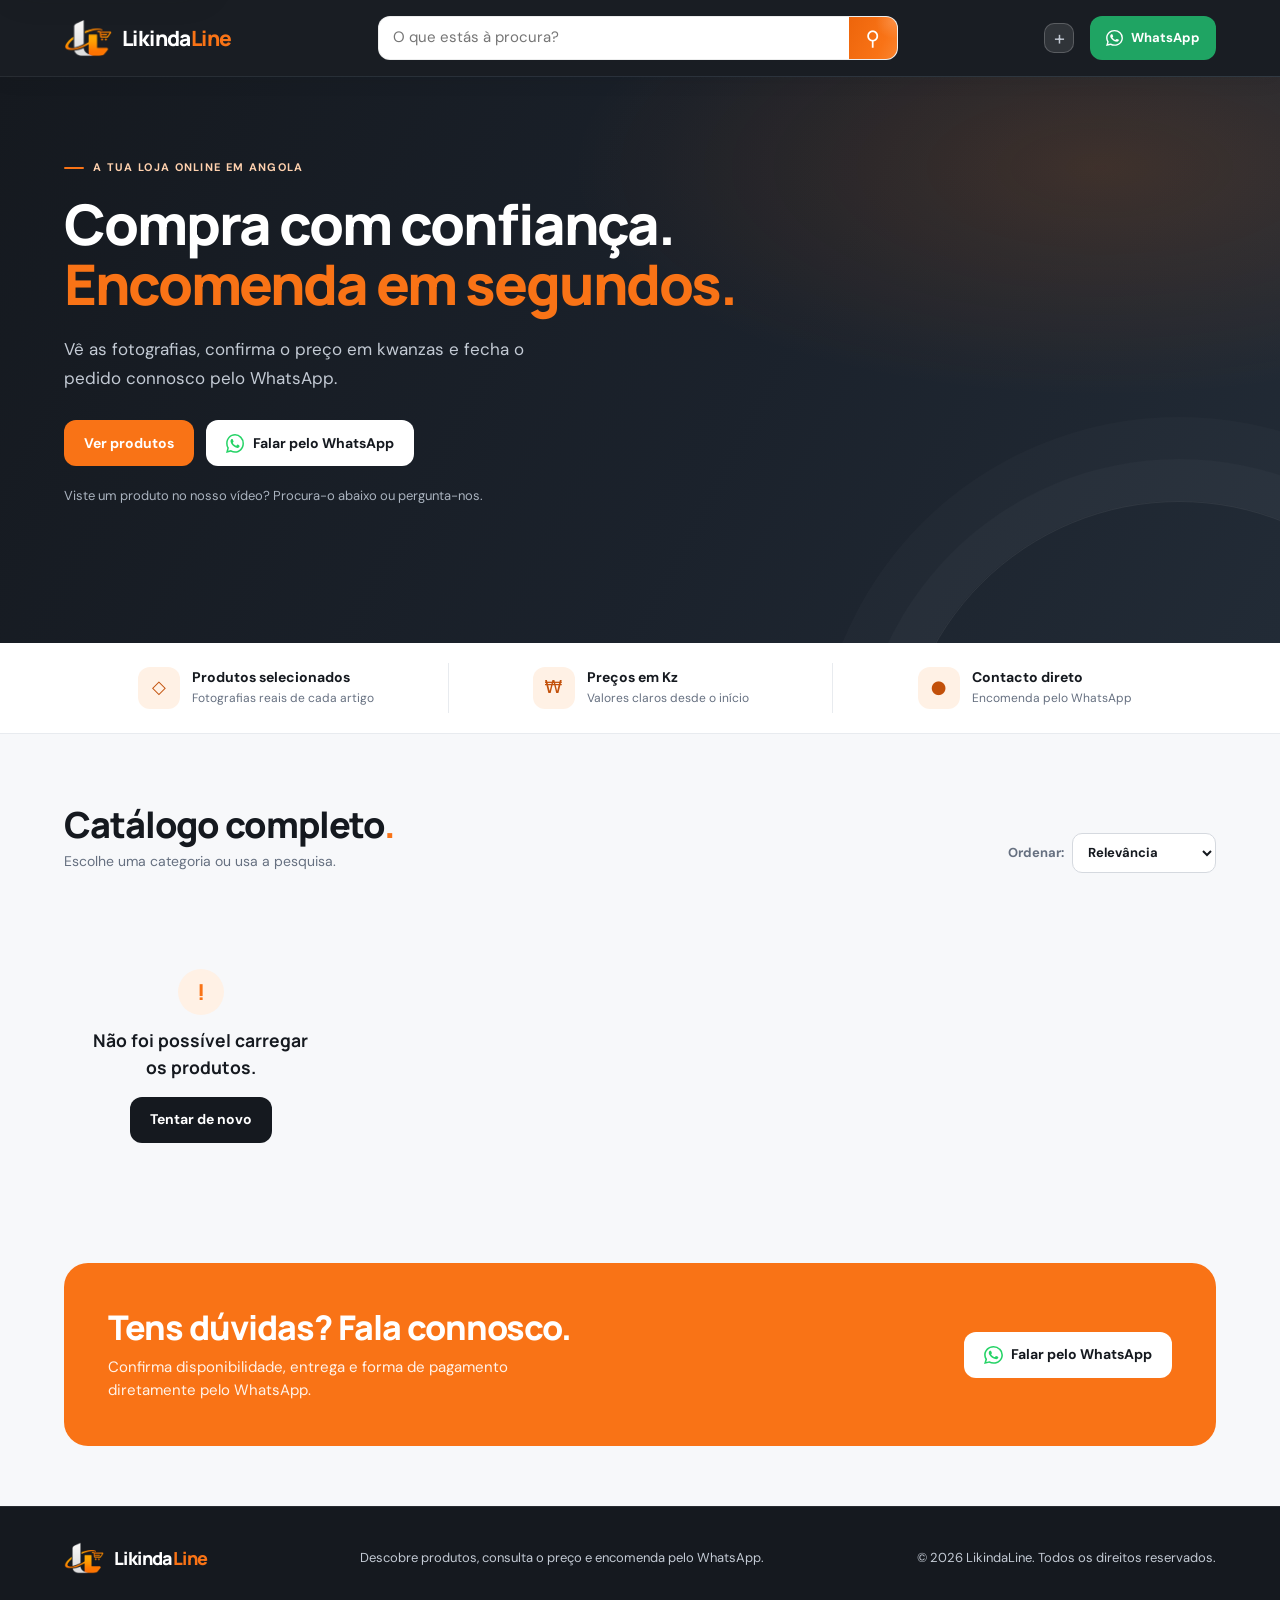
<file: index.html>
<!doctype html>
<html lang="pt-AO">
  <head>
    <meta charset="UTF-8" />
    <meta name="viewport" content="width=device-width, initial-scale=1" />
    <meta name="theme-color" content="#15191f" />
    <link rel="icon" href="img/logo-mark.png" type="image/png" />
    <link rel="preconnect" href="https://fonts.googleapis.com" />
    <link rel="preconnect" href="https://fonts.gstatic.com" crossorigin />
    <link
      rel="stylesheet"
      href="https://fonts.googleapis.com/css2?family=DM+Sans:wght@400;700&family=Manrope:wght@700;800&display=swap"
    />
    <link rel="stylesheet" href="css/style.css" />
    <title>LikindaLine | Produtos em Kz com encomenda pelo WhatsApp</title>
    <meta
      name="description"
      content="Descobre os produtos da LikindaLine, consulta preços em kwanzas e encomenda diretamente pelo WhatsApp."
    />
    <link rel="canonical" href="https://SEU-DOMINIO.vercel.app/" />
    <meta property="og:type" content="website" />
    <meta property="og:site_name" content="LikindaLine" />
    <meta property="og:locale" content="pt_AO" />
    <meta
      property="og:title"
      content="LikindaLine | Produtos em Kz com encomenda pelo WhatsApp"
    />
    <meta
      property="og:description"
      content="Fotografias, preços em kwanzas e encomenda direta pelo WhatsApp."
    />
    <meta property="og:url" content="https://SEU-DOMINIO.vercel.app/" />
    <meta
      property="og:image"
      content="https://SEU-DOMINIO.vercel.app/img/og-likindaline.png"
    />
    <meta property="og:image:width" content="1200" />
    <meta property="og:image:height" content="630" />
    <meta name="twitter:card" content="summary_large_image" />
  </head>
  <body>
    <a class="skip-link" href="#main-content">Saltar para o conteúdo</a>
    <header class="site-header">
      <a
        class="brand"
        href="index.html"
        aria-label="LikindaLine — página inicial"
        ><img class="brand-mark" src="img/logo-mark.png" alt="" aria-hidden="true" /><span
          >Likinda<span class="brand-accent">Line</span></span
        ></a
      >
      <form class="search-form" id="search-form" role="search">
        <input
          id="search-input"
          type="search"
          placeholder="O que estás à procura?"
          aria-label="Pesquisar produtos"
          autocomplete="off"
        />
        <button type="submit" aria-label="Pesquisar">&#9906;</button>
      </form>
      <a
        class="admin-shortcut"
        href="admin.html"
        aria-label="Abrir painel de administração"
        title="Painel de administração"
        >+</a
      >
      <a
        class="button header-whatsapp wa-btn"
        data-whatsapp
        href="#"
        aria-label="Falar connosco pelo WhatsApp"
        ><img class="whatsapp-icon" src="img/whatsapp.svg" alt="" /><span class="wa-label">WhatsApp</span></a
      >
    </header>

    <main id="main-content">
      <section class="hero" aria-labelledby="hero-title">
        <div class="hero-copy">
          <span class="hero-eyebrow">A tua loja online em Angola</span>
          <h1 id="hero-title">
            Compra com confiança.<br /><span>Encomenda em segundos.</span>
          </h1>
          <p>
            Vê as fotografias, confirma o preço em kwanzas e fecha o pedido
            connosco pelo WhatsApp.
          </p>
          <div class="hero-actions">
            <a href="#catalogo" class="button button-orange">Ver produtos</a>
            <a class="button button-light wa-btn" data-whatsapp href="#"
              ><img class="whatsapp-icon" src="img/whatsapp.svg" alt="" />Falar pelo WhatsApp</a
            >
          </div>
          <p class="hero-note">
            Viste um produto no nosso vídeo? Procura-o abaixo ou pergunta-nos.
          </p>
        </div>
        <div class="hero-art">
          <a class="hero-card hidden" id="hero-product" href="#catalogo"></a>
        </div>
      </section>

      <section class="benefits" aria-label="Vantagens">
        <div>
          <span class="benefit-icon" aria-hidden="true">&#9671;</span
          ><span
            ><strong>Produtos selecionados</strong
            ><small>Fotografias reais de cada artigo</small></span
          >
        </div>
        <div>
          <span class="benefit-icon" aria-hidden="true">&#8361;</span
          ><span
            ><strong>Preços em Kz</strong
            ><small>Valores claros desde o início</small></span
          >
        </div>
        <div>
          <span class="benefit-icon" aria-hidden="true">&#9679;</span
          ><span
            ><strong>Contacto direto</strong
            ><small>Encomenda pelo WhatsApp</small></span
          >
        </div>
      </section>

      <section
        class="featured-section hidden"
        id="destaques"
        aria-labelledby="destaques-title"
      >
        <div class="section-heading">
          <div>
            <h2 id="destaques-title">
              Produtos em destaque<span class="orange-dot">.</span>
            </h2>
            <p>Os favoritos da semana.</p>
          </div>
        </div>
        <div class="product-grid" id="featured-grid"></div>
      </section>

      <section
        class="catalog-section"
        id="catalogo"
        aria-labelledby="catalogo-title"
      >
        <div class="section-heading">
          <div>
            <h2 id="catalogo-title">
              Catálogo completo<span class="orange-dot">.</span>
            </h2>
            <p>Escolhe uma categoria ou usa a pesquisa.</p>
          </div>
          <div class="catalog-tools">
            <span
              class="product-count"
              id="product-count"
              aria-live="polite"
            ></span>
            <label class="sort-control" for="product-sort">
              <span>Ordenar:</span>
              <select id="product-sort">
                <option value="relevance">Relevância</option>
                <option value="price-asc">Menor preço</option>
                <option value="price-desc">Maior preço</option>
                <option value="name">Nome A–Z</option>
              </select>
            </label>
          </div>
        </div>
        <div
          class="category-row"
          id="category-row"
          role="group"
          aria-label="Categorias"
        ></div>
        <div class="product-grid" id="product-grid">
          <div class="loading-state">A carregar os produtos...</div>
        </div>
        <div class="empty-state hidden" id="empty-state">
          <span>?</span>
          <h3>Nenhum produto encontrado</h3>
          <p>Tenta outra pesquisa ou escolhe outra categoria.</p>
          <button class="button button-dark" id="clear-filters" type="button">
            Limpar pesquisa e filtros
          </button>
        </div>
      </section>

      <section
        class="stories-section hidden"
        id="clientes-satisfeitos"
        aria-labelledby="stories-title"
      >
        <div class="section-heading">
          <div>
            <h2 id="stories-title">
              Clientes satisfeitos<span class="orange-dot">.</span>
            </h2>
            <p>Experiências e momentos partilhados pelos nossos clientes.</p>
          </div>
        </div>
        <p class="stories-status" id="stories-status" role="status"></p>
        <div class="stories-grid" id="stories-grid"></div>
      </section>

      <section class="cta-banner" aria-labelledby="cta-title">
        <div>
          <h2 id="cta-title">Tens dúvidas? Fala connosco.</h2>
          <p>
            Confirma disponibilidade, entrega e forma de pagamento diretamente
            pelo WhatsApp.
          </p>
        </div>
        <a
          class="button button-light wa-btn"
          id="banner-whatsapp"
          data-whatsapp
          href="#"
          ><img class="whatsapp-icon" src="img/whatsapp.svg" alt="" />Falar pelo WhatsApp</a
        >
      </section>
    </main>

    <footer class="site-footer">
      <a class="brand footer-brand" href="index.html"
        ><img class="brand-mark" src="img/logo-mark.png" alt="" aria-hidden="true" /><span
          >Likinda<span class="brand-accent">Line</span></span
        ></a
      >
      <p>Descobre produtos, consulta o preço e encomenda pelo WhatsApp.</p>
      <span
        >&copy; <span data-year></span> LikindaLine. Todos os direitos
        reservados.</span
      >
    </footer>
    <script src="js/config.js"></script>
    <script src="js/app.js"></script>
  </body>
</html>
</file>
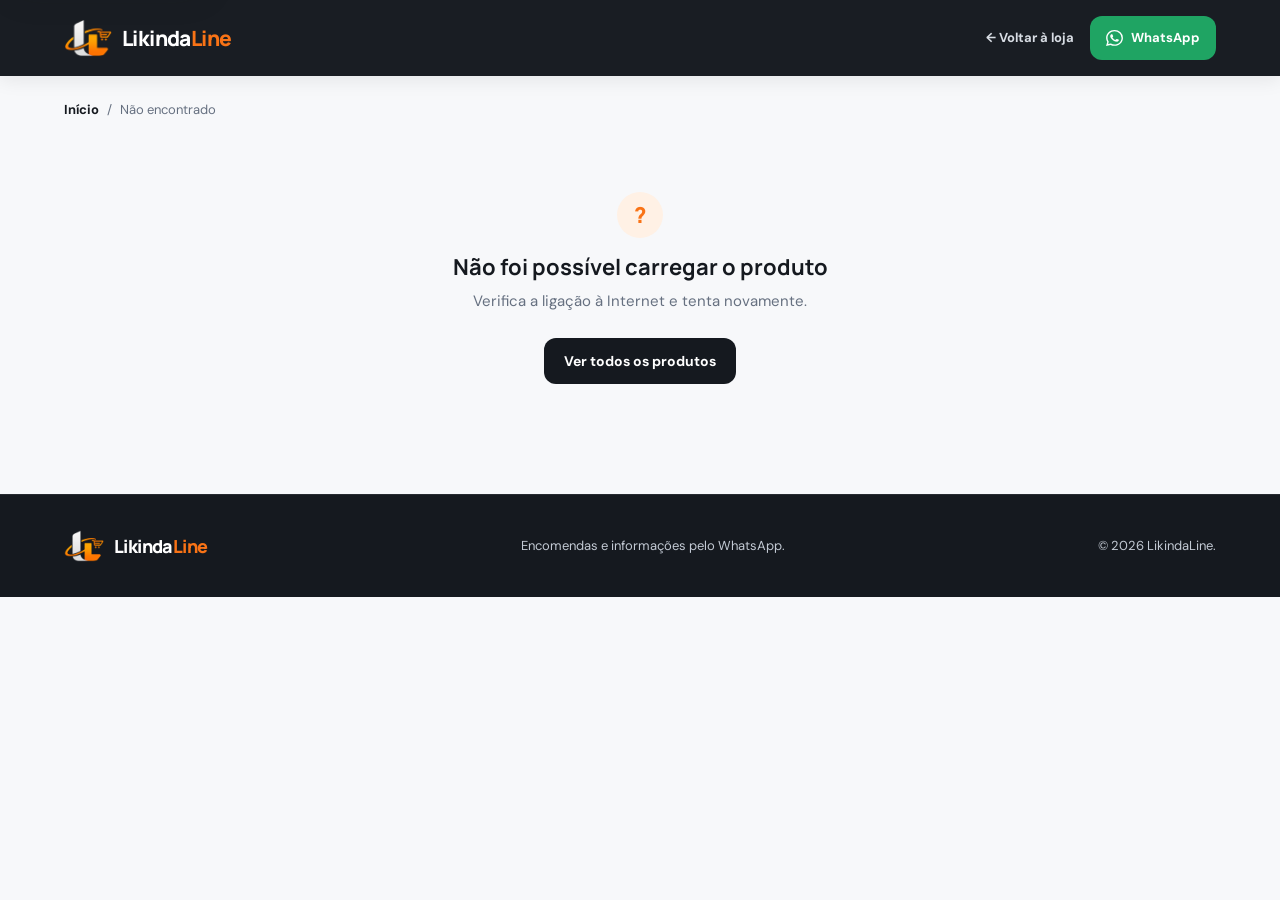
<file: produto.html>
<!doctype html>
<html lang="pt-AO">
  <head>
    <meta charset="UTF-8" />
    <meta name="viewport" content="width=device-width, initial-scale=1" />
    <meta name="theme-color" content="#15191f" />
    <link rel="icon" href="img/logo-mark.png" type="image/png" />
    <link rel="preconnect" href="https://fonts.googleapis.com" />
    <link rel="preconnect" href="https://fonts.gstatic.com" crossorigin />
    <link
      rel="stylesheet"
      href="https://fonts.googleapis.com/css2?family=DM+Sans:wght@400;700&family=Manrope:wght@700;800&display=swap"
    />
    <link rel="stylesheet" href="css/style.css" />
    <title>Produto | LikindaLine</title>
    <meta
      name="description"
      content="Consulta fotografias, preço em kwanzas e disponibilidade deste produto da LikindaLine."
    />
    <meta property="og:type" content="product" />
    <meta property="og:site_name" content="LikindaLine" />
    <meta property="og:locale" content="pt_AO" />
    <meta property="og:title" content="Produto | LikindaLine" />
    <meta
      property="og:description"
      content="Consulta fotografias, preço em kwanzas e disponibilidade."
    />
    <meta property="og:url" content="" />
    <meta
      property="og:image"
      content="https://SEU-DOMINIO.vercel.app/img/og-likindaline.png"
    />
    <meta name="twitter:card" content="summary_large_image" />
  </head>
  <body class="product-page">
    <a class="skip-link" href="#main-content">Saltar para o conteúdo</a>
    <header class="site-header">
      <a
        class="brand"
        href="index.html"
        aria-label="LikindaLine — página inicial"
        ><img class="brand-mark" src="img/logo-mark.png" alt="" aria-hidden="true" /><span
          >Likinda<span class="brand-accent">Line</span></span
        ></a
      >
      <a class="back-link" href="index.html">&larr; Voltar à loja</a>
      <a
        class="button header-whatsapp wa-btn"
        data-whatsapp
        href="#"
        aria-label="Falar connosco pelo WhatsApp"
        ><img class="whatsapp-icon" src="img/whatsapp.svg" alt="" /><span class="wa-label">WhatsApp</span></a
      >
    </header>
    <main class="product-detail-wrap" id="main-content">
      <nav class="breadcrumbs" aria-label="Localização">
        <a href="index.html">Início</a><span aria-hidden="true">/</span
        ><span id="crumb-product">Produto</span>
      </nav>
      <article id="product-detail" class="product-detail">
        <p class="loading-state">A carregar produto...</p>
      </article>
      <section
        class="related-section"
        id="related-section"
        aria-labelledby="related-title"
      >
        <div class="section-heading">
          <div>
            <h2 id="related-title">
              Também podes gostar<span class="orange-dot">.</span>
            </h2>
          </div>
        </div>
        <div class="product-grid" id="related-grid"></div>
      </section>
    </main>
    <footer class="site-footer">
      <a class="brand footer-brand" href="index.html"
        ><img class="brand-mark" src="img/logo-mark.png" alt="" aria-hidden="true" /><span
          >Likinda<span class="brand-accent">Line</span></span
        ></a
      >
      <p>Encomendas e informações pelo WhatsApp.</p>
      <span>&copy; <span data-year></span> LikindaLine.</span>
    </footer>
    <script src="js/config.js"></script>
    <script src="js/app.js"></script>
    <script src="js/produto.js"></script>
  </body>
</html>
</file>
<file: css/style.css>
/* LikindaLine — estilos. Tipografia carregada via <link> nos HTML (sem @import bloqueante). */
:root {
  --ink: #15191f;
  --ink-2: #222a34;
  --muted: #667080;
  --orange: #f97316;
  --orange-dark: #c2500a;
  --orange-soft: #fff1e5;
  --line: #e8eaee;
  --bg: #f6f7f9;
  --green: #137a4b;
  --red: #c62828;
  --radius: 18px;
  --pad: max(5vw, 18px);
  --shadow: 0 12px 34px rgba(21, 25, 31, 0.1);
  --head: Manrope, system-ui, sans-serif;
}
*,
*::before,
*::after {
  box-sizing: border-box;
}
html {
  scroll-behavior: smooth;
  -webkit-text-size-adjust: 100%;
}
body {
  margin: 0;
  color: var(--ink);
  font:
    400 15px/1.55 "DM Sans",
    system-ui,
    -apple-system,
    "Segoe UI",
    Roboto,
    sans-serif;
  background: #f7f8fa;
  overflow-x: clip;
}
img {
  max-width: 100%;
  display: block;
}
a {
  color: inherit;
  text-decoration: none;
}
button,
input,
select,
textarea {
  font: inherit;
  color: inherit;
}
button {
  cursor: pointer;
}
h1,
h2,
h3,
p {
  margin-top: 0;
}
h1,
h2,
h3 {
  font-family: var(--head);
  overflow-wrap: anywhere;
}
:focus-visible {
  outline: 3px solid var(--orange);
  outline-offset: 2px;
}
.hidden {
  display: none !important;
}
.skip-link {
  position: fixed;
  z-index: 100;
  top: 10px;
  left: 10px;
  padding: 10px 14px;
  border-radius: 10px;
  background: #fff;
  color: var(--ink);
  font-weight: 700;
  box-shadow: var(--shadow);
  transform: translateY(-160%);
}
.skip-link:focus {
  transform: translateY(0);
}
@media (prefers-reduced-motion: reduce) {
  * {
    animation: none !important;
    transition: none !important;
    scroll-behavior: auto !important;
  }
}

/* ---- cabeçalho ---- */
.site-header {
  min-height: 76px;
  padding: 12px var(--pad);
  display: flex;
  flex-wrap: wrap;
  align-items: center;
  gap: 10px 16px;
  background: rgba(21, 25, 31, 0.98);
  color: #fff;
  position: sticky;
  top: 0;
  z-index: 20;
  box-shadow: 0 4px 18px rgba(21, 25, 31, 0.08);
}
.brand {
  display: inline-flex;
  align-items: center;
  gap: 10px;
  font: 800 21px/1 var(--head);
  letter-spacing: -0.6px;
  white-space: nowrap;
  flex: none;
}
.brand-mark {
  display: block;
  width: 48px;
  height: 40px;
  object-fit: contain;
  flex: none;
}
.brand-accent {
  color: var(--orange);
}
.search-form {
  flex: 1 1 260px;
  min-width: 0;
  max-width: 520px;
  margin: 0 auto;
  height: 44px;
  display: flex;
  border: 1px solid rgba(21, 25, 31, 0.08);
  border-radius: 12px;
  overflow: hidden;
  background: #fff;
}
.search-form input {
  flex: 1;
  min-width: 0;
  border: 0;
  outline: 0;
  background: transparent;
  padding: 0 14px;
  color: var(--ink);
}
.search-form button {
  flex: none;
  width: 48px;
  border: 0;
  background:
    radial-gradient(circle at 92% 10%, rgba(255, 255, 255, 0.18), transparent 30%),
    linear-gradient(115deg, #ed650b, #f97316 68%, #fa842f);
  color: #fff;
  font-size: 20px;
}
.back-link {
  margin-left: auto;
  font-size: 13px;
  font-weight: 700;
  color: #d8dde4;
  white-space: nowrap;
}
.back-link:hover {
  color: #fff;
}

/* ---- botões (WhatsApp incluído) ---- */
.button {
  display: inline-flex;
  align-items: center;
  justify-content: center;
  gap: 0.6em;
  min-height: 46px;
  max-width: 100%;
  min-width: 0;
  padding: 12px 20px;
  border: 0;
  border-radius: 12px;
  font-weight: 700;
  font-size: 14px;
  line-height: 1.25;
  text-align: center;
  overflow-wrap: anywhere;
  transition:
    transform 0.15s,
    background 0.2s;
}
.button:hover {
  transform: translateY(-2px);
}
.button-dark {
  background: var(--ink);
  color: #fff;
}
.button-dark:hover {
  background: var(--ink-2);
}
.button-orange {
  background: var(--orange);
  color: #fff;
}
.button-orange:hover {
  background: #ea6a0a;
}
.button-light {
  background: #fff;
  color: var(--ink);
}
.button-outline {
  background: #fff;
  border: 1px solid #d5d9df;
}
.admin-shortcut {
  flex: none;
  display: inline-flex;
  align-items: center;
  justify-content: center;
  width: 30px;
  min-height: 30px;
  padding: 0;
  border: 1px solid rgba(255, 255, 255, 0.2);
  border-radius: 10px;
  background: rgba(255, 255, 255, 0.1);
  color: #c3cad4;
  box-shadow: none;
  font-size: 20px;
  line-height: 1;
  font-weight: 400;
  transition:
    background 0.15s,
    color 0.15s;
}
.admin-shortcut:hover,
.admin-shortcut:focus-visible {
  background: rgba(255, 255, 255, 0.14);
  color: #fff;
}
.whatsapp-icon {
  display: block;
  width: 1.3em;
  height: 1.3em;
  flex: none;
}
.header-whatsapp .whatsapp-icon,
.whatsapp-buy .whatsapp-icon {
  filter: brightness(0) invert(1);
}
.header-whatsapp {
  flex: none;
  min-height: 44px;
  padding: 9px 16px;
  background: #1fa463;
  color: #fff;
  font-size: 13px;
}
.header-whatsapp:hover {
  background: #188a53;
}
.whatsapp-buy {
  display: flex;
  width: 100%;
  min-height: 54px;
  background: #1fa463;
  color: #fff;
  font-size: 16px;
}
.whatsapp-buy:hover {
  background: #188a53;
}

/* ---- hero (banner promocional) ---- */
.hero {
  position: relative;
  isolation: isolate;
  overflow: hidden;
  padding: clamp(48px, 6vw, 76px) var(--pad);
  display: grid;
  grid-template-columns: minmax(0, 1fr);
  gap: clamp(24px, 5vw, 60px);
  align-items: center;
  background:
    radial-gradient(ellipse at 86% 16%, rgba(249, 115, 22, 0.15), transparent 34%),
    linear-gradient(118deg, #15191f 0%, #1b222c 58%, #222b36 100%);
  color: #fff;
  border-top: 1px solid rgba(255, 255, 255, 0.08);
}
.hero::after {
  position: absolute;
  z-index: -1;
  content: "";
  width: min(44vw, 560px);
  aspect-ratio: 1;
  right: -14%;
  bottom: -74%;
  border: 1px solid rgba(255, 255, 255, 0.07);
  border-radius: 50%;
  box-shadow:
    0 0 0 42px rgba(255, 255, 255, 0.025),
    0 0 0 84px rgba(255, 255, 255, 0.02);
}
.hero.hero-with-product {
  grid-template-columns: minmax(0, 1.1fr) minmax(260px, 0.9fr);
}
.hero-copy {
  max-width: 760px;
  min-width: 0;
}
.hero:not(.hero-with-product) .hero-copy {
  max-width: 850px;
}
.hero-eyebrow {
  display: inline-flex;
  align-items: center;
  gap: 9px;
  margin-bottom: 18px;
  color: #ffd1ae;
  font-size: 11px;
  font-weight: 700;
  letter-spacing: 0.12em;
  line-height: 1.4;
  text-transform: uppercase;
}
.hero-eyebrow::before {
  width: 20px;
  height: 2px;
  content: "";
  border-radius: 2px;
  background: var(--orange);
}
.hero h1 {
  font: 800 clamp(38px, 4.8vw, 56px)/1.08 var(--head);
  letter-spacing: -2px;
  margin: 0 0 20px;
}
.hero h1 span {
  color: var(--orange);
}
.hero-copy > p:not(.hero-note) {
  color: #c3cad4;
  font-size: 17px;
  line-height: 1.7;
  max-width: 510px;
  margin-bottom: 28px;
}
.hero-actions {
  display: flex;
  flex-wrap: wrap;
  gap: 12px;
}
.hero-note {
  margin: 20px 0 0;
  max-width: 560px;
  font-size: 13px;
  color: #aab3bf;
}
.hero-art {
  display: grid;
  place-items: center;
  min-width: 0;
}
.hero-card {
  position: relative;
  display: block;
  width: min(380px, 100%);
  aspect-ratio: 0.94;
  border: 1px solid rgba(255, 255, 255, 0.18);
  border-radius: 24px;
  overflow: hidden;
  background: #2a323d;
  box-shadow:
    0 28px 70px rgba(0, 0, 0, 0.32),
    0 0 0 8px rgba(249, 115, 22, 0.12);
  transform: rotate(1deg);
}
.hero-card img {
  width: 100%;
  height: 100%;
  object-fit: cover;
}
.hero-card-caption {
  position: absolute;
  inset: auto 0 0;
  padding: 44px 18px 18px;
  display: flex;
  flex-direction: column;
  gap: 2px;
  background: linear-gradient(transparent, rgba(21, 25, 31, 0.92));
}
.hero-card-caption small {
  font-size: 12px;
  color: #ffc79c;
  font-weight: 700;
}
.hero-card-caption strong {
  font: 700 18px/1.25 var(--head);
}
.hero-card-caption em {
  font-style: normal;
  font-weight: 800;
  color: var(--orange);
}
.hero-placeholder {
  display: none;
}

.benefits {
  display: grid;
  grid-template-columns: repeat(3, minmax(0, 1fr));
  gap: 0;
  padding: 20px var(--pad);
  border-bottom: 1px solid #e8ebef;
  background: #fff;
  color: var(--ink);
}
.benefits > div {
  display: flex;
  gap: 12px;
  align-items: center;
  justify-content: center;
  min-width: 0;
  padding: 4px 14px;
}
.benefits > div + div {
  border-left: 1px solid #e8ebef;
}
.benefit-icon {
  flex: none;
  width: 42px;
  height: 42px;
  display: grid;
  place-items: center;
  border-radius: 12px;
  background: var(--orange-soft);
  color: var(--orange-dark);
  font-size: 18px;
}
.benefits strong,
.benefits small {
  display: block;
}
.benefits strong {
  font-size: 14px;
}
.benefits small {
  font-size: 12px;
  color: var(--muted);
}

/* ---- secções e catálogo ---- */
.catalog-section,
.featured-section {
  padding: clamp(40px, 6vw, 70px) var(--pad) 0;
  background: #f7f8fa;
}
.catalog-section {
  padding-bottom: clamp(40px, 6vw, 70px);
}
.section-heading {
  display: flex;
  align-items: flex-end;
  justify-content: space-between;
  gap: 16px;
  margin-bottom: 22px;
}
.section-heading > div {
  min-width: 0;
}
.section-heading h2 {
  font: 800 clamp(26px, 3.4vw, 36px)/1.15 var(--head);
  letter-spacing: -1.1px;
  margin: 0 0 6px;
}
.section-heading p {
  color: var(--muted);
  margin: 0;
  font-size: 14px;
}
.orange-dot {
  color: var(--orange);
}
.product-count {
  color: var(--muted);
  font-size: 13px;
  white-space: nowrap;
}
.catalog-tools {
  display: flex;
  flex-wrap: wrap;
  align-items: center;
  justify-content: flex-end;
  gap: 12px;
}
.sort-control {
  display: flex;
  align-items: center;
  gap: 8px;
  color: var(--muted);
  font-size: 13px;
  font-weight: 700;
}
.sort-control select {
  min-height: 40px;
  max-width: 100%;
  padding: 7px 30px 7px 11px;
  border: 1px solid #d5d9df;
  border-radius: 10px;
  background: #fff;
  color: var(--ink);
}
.category-row {
  display: flex;
  gap: 8px;
  flex-wrap: wrap;
  margin-bottom: 24px;
}
.category-chip {
  border: 1px solid #e1e5eb;
  background: #fff;
  border-radius: 999px;
  padding: 9px 16px;
  font-size: 13px;
  font-weight: 700;
  min-height: 40px;
  transition:
    color 0.15s,
    border-color 0.15s,
    background 0.15s,
    transform 0.15s;
}
.category-chip:hover {
  border-color: #aeb6c1;
  transform: translateY(-1px);
}
.category-chip.active {
  background: var(--ink);
  color: #fff;
  border-color: var(--ink);
}
.product-grid {
  display: grid;
  grid-template-columns: repeat(4, minmax(0, 1fr));
  gap: 20px;
}
.product-card {
  min-width: 0;
  display: flex;
  flex-direction: column;
  border: 1px solid #e9ecf0;
  border-radius: 16px;
  overflow: hidden;
  background: #fff;
  transition:
    box-shadow 0.2s,
    transform 0.2s,
    border-color 0.2s;
}
.product-card:hover {
  border-color: #dce1e7;
  box-shadow: 0 16px 36px rgba(21, 25, 31, 0.1);
  transform: translateY(-4px);
}
.product-image-wrap {
  position: relative;
  display: block;
  aspect-ratio: 1;
  background: #eef0f3;
  overflow: hidden;
}
.product-image {
  width: 100%;
  height: 100%;
  object-fit: cover;
}
.img-broken {
  opacity: 0.12;
}
.product-badge {
  position: absolute;
  top: 10px;
  left: 10px;
  background: var(--orange);
  color: #fff;
  border-radius: 8px;
  padding: 4px 9px;
  font-size: 11px;
  font-weight: 700;
}
.product-card-body {
  flex: 1;
  display: flex;
  flex-direction: column;
  gap: 5px;
  padding: 14px;
  min-width: 0;
}
.product-category {
  font-size: 12px;
  color: var(--muted);
  font-weight: 700;
}
.product-name {
  font: 700 15px/1.35 var(--head);
  overflow-wrap: break-word;
  hyphens: auto;
  display: -webkit-box;
  -webkit-line-clamp: 2;
  -webkit-box-orient: vertical;
  overflow: hidden;
  min-height: 2.7em;
}
.product-price {
  font: 800 18px/1.2 var(--head);
  color: var(--ink);
}
.stock-label {
  font-size: 12px;
  font-weight: 700;
  color: var(--green);
}
.stock-label::before {
  content: "● ";
}
.stock-label.soldout {
  color: var(--red);
}
.card-button {
  margin-top: auto;
  width: 100%;
  min-height: 42px;
  padding: 9px 12px;
  font-size: 13px;
}
.product-card-body .stock-label {
  margin-bottom: 10px;
}
.empty-state {
  text-align: center;
  padding: 50px 20px;
  color: var(--muted);
}
.empty-state > span {
  display: inline-grid;
  place-items: center;
  width: 46px;
  height: 46px;
  border-radius: 50%;
  background: var(--orange-soft);
  color: var(--orange);
  font: 800 22px var(--head);
}
.empty-state h3 {
  color: var(--ink);
  margin: 12px 0 6px;
}
.empty-state .button {
  margin-top: 10px;
}
.loading-state {
  grid-column: 1/-1;
  text-align: center;
  padding: 35px;
  color: var(--muted);
}

/* ---- vídeos e testemunhos ---- */
.stories-section {
  padding: clamp(40px, 6vw, 70px) var(--pad);
  background: #fff;
}
.stories-grid {
  display: grid;
  grid-template-columns: repeat(auto-fit, minmax(min(100%, 300px), 1fr));
  gap: 18px;
}
.story-card {
  min-width: 0;
  overflow: hidden;
  border: 1px solid #e9ecf0;
  border-radius: 16px;
  background: #fff;
  box-shadow: 0 6px 20px rgba(21, 25, 31, 0.04);
}
.story-media {
  width: 100%;
  aspect-ratio: 16 / 9;
  display: block;
  border: 0;
  background: #eef0f3;
  object-fit: contain;
}
.story-card h3 {
  margin: 0;
  padding: 14px 16px;
  font: 700 15px/1.4 var(--head);
  overflow-wrap: anywhere;
}
.stories-status {
  margin: 0 0 16px;
  color: var(--muted);
}
.admin-stories-card {
  grid-column: 1 / -1;
}
.admin-stories-card .consent-label {
  display: flex;
  align-items: flex-start;
  gap: 9px;
  line-height: 1.5;
}
.admin-stories-card .consent-label input {
  width: auto;
  min-width: auto;
  margin: 2px 0 0;
}
.stories-list-heading {
  margin-top: 28px;
}

/* ---- banner de contacto ---- */
.cta-banner {
  position: relative;
  overflow: hidden;
  margin: 0 var(--pad) 60px;
  padding: clamp(26px, 4vw, 44px);
  background: var(--orange);
  color: #fff;
  border-radius: 24px;
  display: flex;
  flex-wrap: wrap;
  justify-content: space-between;
  align-items: center;
  gap: 20px;
}
.cta-banner > div {
  flex: 1 1 280px;
  min-width: 0;
}
.cta-banner h2 {
  font: 800 clamp(24px, 3vw, 34px)/1.2 var(--head);
  letter-spacing: -1px;
  margin: 0 0 8px;
}
.cta-banner p {
  margin: 0;
  max-width: 460px;
  color: #fff3ea;
}
.cta-banner .button {
  flex: 0 1 auto;
  position: relative;
  z-index: 1;
}

/* ---- rodapé ---- */
.site-footer {
  padding: 34px var(--pad);
  background: var(--ink);
  color: #c3cad4;
  display: flex;
  flex-wrap: wrap;
  align-items: center;
  justify-content: space-between;
  gap: 14px 24px;
  border-top: 1px solid rgba(255, 255, 255, 0.08);
}
.site-footer p,
.site-footer > span {
  font-size: 13px;
  margin: 0;
  min-width: 0;
}
.footer-brand {
  font-size: 18px;
  color: #fff;
}
.footer-brand .brand-mark {
  width: 40px;
  height: 34px;
}

/* ---- página do produto ---- */
.product-detail-wrap {
  padding: 20px var(--pad) 60px;
}
.breadcrumbs {
  display: flex;
  flex-wrap: wrap;
  gap: 8px;
  color: var(--muted);
  font-size: 13px;
  margin: 4px 0 22px;
}
.breadcrumbs a {
  color: var(--ink);
  font-weight: 700;
}
.product-detail {
  display: grid;
  grid-template-columns: minmax(0, 1fr) minmax(0, 1fr);
  gap: clamp(24px, 4vw, 52px);
  align-items: start;
}
.detail-gallery {
  min-width: 0;
}
.detail-image-wrap {
  aspect-ratio: 1;
  background: #eef0f3;
  border-radius: 24px;
  overflow: hidden;
  display: grid;
  place-items: center;
}
.detail-image {
  width: 100%;
  height: 100%;
  object-fit: contain;
}
.thumbs {
  display: flex;
  gap: 10px;
  margin-top: 12px;
  overflow-x: auto;
  padding-bottom: 4px;
}
.thumb {
  flex: none;
  width: 68px;
  height: 68px;
  padding: 0;
  border: 2px solid transparent;
  border-radius: 12px;
  overflow: hidden;
  background: #eef0f3;
}
.thumb img {
  width: 100%;
  height: 100%;
  object-fit: cover;
}
.thumb[aria-current="true"] {
  border-color: var(--orange);
}
.detail-info {
  min-width: 0;
  padding: 6px 0;
}
.detail-info h1 {
  font: 800 clamp(28px, 4vw, 42px)/1.15 var(--head);
  letter-spacing: -1.4px;
  margin: 8px 0 12px;
}
.detail-price {
  font: 800 30px/1.2 var(--head);
  color: var(--orange-dark);
  margin-bottom: 10px;
}
.detail-stock {
  font-size: 13px;
  font-weight: 700;
  color: var(--green);
  margin-bottom: 18px;
}
.detail-stock.soldout {
  color: var(--red);
}
.detail-description {
  color: #4b5563;
  white-space: pre-line;
  overflow-wrap: anywhere;
  margin-bottom: 24px;
}
.detail-note {
  font-size: 12px;
  color: var(--muted);
  margin: 12px 0 0;
}
.share-box {
  margin-top: 22px;
  padding: 14px;
  border: 1px solid var(--line);
  border-radius: 14px;
  background: var(--bg);
}
.share-box strong {
  display: block;
  font-size: 13px;
  margin-bottom: 8px;
}
.share-row {
  display: flex;
  flex-wrap: wrap;
  gap: 8px;
}
.share-row input {
  flex: 1 1 180px;
  min-width: 0;
  border: 1px solid #d5d9df;
  border-radius: 10px;
  padding: 10px 12px;
  font-size: 13px;
  background: #fff;
}
.share-row .button {
  min-height: 42px;
  padding: 8px 14px;
  font-size: 13px;
}
.related-section {
  padding-top: 56px;
}

/* ---- administração ---- */
.admin-body {
  background: var(--bg);
  min-height: 100vh;
}
.admin-header {
  position: static;
}
.admin-wrap {
  padding: 36px var(--pad) 60px;
  max-width: 1400px;
  margin: auto;
}
.admin-title {
  display: flex;
  flex-wrap: wrap;
  align-items: center;
  justify-content: space-between;
  gap: 14px;
  margin-bottom: 20px;
}
.admin-title h1 {
  font: 800 clamp(28px, 4vw, 38px)/1.15 var(--head);
  letter-spacing: -1.2px;
  margin: 0 0 4px;
}
.admin-title p,
.form-card-heading p {
  color: var(--muted);
  font-size: 14px;
  margin: 0;
}
.admin-pill {
  background: var(--orange-soft);
  color: var(--orange-dark);
  padding: 8px 12px;
  border-radius: 10px;
  font-size: 12px;
  font-weight: 700;
}
.admin-session {
  display: flex;
  align-items: center;
  gap: 10px;
  flex-wrap: wrap;
  font-size: 13px;
  color: var(--muted);
}
.notice-box {
  background: #fff7e9;
  border: 1px solid #ffe0b6;
  color: #6b4710;
  border-radius: 12px;
  padding: 14px 16px;
  font-size: 13px;
  margin-bottom: 20px;
  line-height: 1.65;
}
.admin-layout {
  display: grid;
  grid-template-columns: minmax(0, 0.9fr) minmax(0, 1.3fr);
  gap: 20px;
  align-items: start;
}
.admin-form-card,
.admin-list-card,
.login-card {
  background: #fff;
  border: 1px solid var(--line);
  border-radius: 16px;
  padding: 22px;
  min-width: 0;
}
.login-card {
  max-width: 420px;
  margin: 0 auto;
}
.form-card-heading {
  padding-bottom: 16px;
  border-bottom: 1px solid var(--line);
  margin-bottom: 16px;
}
.form-card-heading h2 {
  font: 800 20px var(--head);
  margin: 0 0 4px;
}
.admin-form-card label,
.login-card label {
  display: block;
  font-size: 13px;
  font-weight: 700;
  margin: 14px 0 6px;
}
.admin-form-card input,
.admin-form-card select,
.admin-form-card textarea,
.login-card input {
  width: 100%;
  min-width: 0;
  border: 1px solid #d5d9df;
  border-radius: 10px;
  padding: 11px 12px;
  background: #fff;
  font-size: 14px;
}
.admin-form-card input:focus,
.admin-form-card select:focus,
.admin-form-card textarea:focus,
.login-card input:focus {
  outline: 0;
  border-color: var(--orange);
  box-shadow: 0 0 0 3px rgba(249, 115, 22, 0.18);
}
.admin-form-card textarea {
  resize: vertical;
}
.is-invalid {
  border-color: var(--red) !important;
}
.field-error {
  display: block;
  color: var(--red);
  font-size: 12px;
  margin-top: 5px;
  min-height: 0;
}
.form-two-col {
  display: grid;
  grid-template-columns: repeat(2, minmax(0, 1fr));
  gap: 12px;
}
.field-help {
  display: block;
  font-size: 12px;
  color: var(--muted);
  margin-top: 6px;
  line-height: 1.5;
}
.form-actions {
  display: flex;
  flex-wrap: wrap;
  gap: 10px;
  margin-top: 20px;
}
.form-message {
  font-size: 13px;
  margin: 12px 0 0;
  padding: 0;
  color: var(--green);
  font-weight: 700;
}
.form-message.error {
  color: var(--red);
}
.form-message:empty {
  display: none;
}
.preview-row {
  display: flex;
  gap: 8px;
  flex-wrap: wrap;
  margin-top: 10px;
}
.preview-row img {
  width: 72px;
  height: 72px;
  object-fit: cover;
  border-radius: 8px;
  background: #eef0f3;
}
.upload-picker {
  padding: 14px;
  border: 1px dashed #c5cbd4;
  border-radius: 12px;
  background: #fafbfc;
}
.admin-form-card .upload-picker input[type="file"] {
  padding: 8px;
  font-size: 13px;
  border: 0;
  background: transparent;
}
.list-heading {
  display: flex;
  align-items: center;
  justify-content: space-between;
  gap: 14px;
}
.text-button {
  border: 0;
  background: transparent;
  color: var(--orange-dark);
  font-weight: 700;
  font-size: 13px;
  padding: 8px;
  min-height: 40px;
}
.admin-product-list {
  display: flex;
  flex-direction: column;
  gap: 10px;
}
.admin-product-row {
  display: grid;
  grid-template-columns: 60px minmax(0, 1fr) auto;
  align-items: center;
  gap: 12px;
  border: 1px solid var(--line);
  border-radius: 12px;
  padding: 10px;
}
.admin-product-row img {
  width: 60px;
  height: 60px;
  object-fit: cover;
  border-radius: 9px;
  background: #eef0f3;
}
.admin-product-row h3 {
  font-size: 14px;
  margin: 0 0 3px;
}
.admin-product-row p {
  font-size: 13px;
  font-weight: 700;
  margin: 0;
  color: var(--orange-dark);
  overflow-wrap: anywhere;
}
.admin-product-row small {
  color: var(--muted);
  font-weight: 400;
}
.admin-row-actions {
  display: flex;
  gap: 6px;
}
.admin-row-actions button {
  border: 1px solid #d5d9df;
  background: #fff;
  border-radius: 9px;
  padding: 8px 12px;
  font-size: 13px;
  font-weight: 700;
  min-height: 40px;
}
.admin-row-actions .delete-button {
  color: var(--red);
}
.admin-empty {
  padding: 30px;
  text-align: center;
  color: var(--muted);
  font-size: 14px;
}

/* ---- ecrãs médios e pequenos ---- */
@media (max-width: 1000px) {
  .product-grid {
    grid-template-columns: repeat(3, minmax(0, 1fr));
  }
  .admin-layout {
    grid-template-columns: minmax(0, 1fr);
  }
}
@media (max-width: 760px) {
  .hero {
    grid-template-columns: minmax(0, 1fr);
    padding-block: 48px;
  }
  .hero.hero-with-product {
    grid-template-columns: minmax(0, 1fr);
  }
  .hero-card {
    width: min(230px, 70%);
    transform: none;
  }
  .hero h1 {
    letter-spacing: -1.2px;
  }
  .hero-copy > p {
    font-size: 16px;
  }
  .benefits {
    grid-template-columns: minmax(0, 1fr);
    gap: 0;
  }
  .benefits > div {
    justify-content: flex-start;
    padding: 12px 0;
  }
  .benefits > div + div {
    border-top: 1px solid #e8ebef;
    border-left: 0;
  }
  .site-header {
    position: static;
  }
  .search-form {
    order: 3;
    flex-basis: 100%;
    max-width: none;
  }
  .header-whatsapp {
    margin-left: auto;
  }
  .product-grid {
    grid-template-columns: repeat(2, minmax(0, 1fr));
    gap: 12px;
  }
  .product-card-body {
    padding: 11px;
  }
  .product-name {
    font-size: 14px;
  }
  .product-price {
    font-size: 16px;
  }
  .product-detail {
    grid-template-columns: minmax(0, 1fr);
  }
  .detail-image-wrap {
    border-radius: 18px;
  }
  .section-heading {
    flex-wrap: wrap;
    align-items: flex-start;
  }
  .catalog-tools {
    width: 100%;
    justify-content: space-between;
  }
  .cta-banner {
    border-radius: 20px;
  }
  .cta-banner .button {
    width: 100%;
  }
  .admin-product-row {
    grid-template-columns: 52px minmax(0, 1fr);
  }
  .admin-product-row img {
    width: 52px;
    height: 52px;
  }
  .admin-row-actions {
    grid-column: 1/-1;
  }
  .admin-row-actions button {
    flex: 1;
  }
  .list-heading {
    flex-wrap: wrap;
  }
}
@media (max-width: 520px) {
  .product-page .back-link {
    display: none;
  }
  .hero-actions .button {
    width: 100%;
  }
  .catalog-tools {
    align-items: flex-start;
    flex-direction: column-reverse;
    gap: 8px;
  }
}
@media (max-width: 380px) {
  .brand {
    font-size: 19px;
  }
  .brand-mark {
    width: 42px;
    height: 35px;
  }
  .header-whatsapp {
    width: 44px;
    padding: 0;
  }
  .header-whatsapp .wa-label {
    position: absolute;
    width: 1px;
    height: 1px;
    overflow: hidden;
    clip-path: inset(50%);
  }
  .form-two-col {
    grid-template-columns: minmax(0, 1fr);
  }
  .product-price {
    font-size: 15px;
  }
  .product-name {
    font-size: 13px;
  }
  .product-card-body {
    padding: 10px;
  }
  .card-button {
    font-size: 12px;
  }
}
</file>
